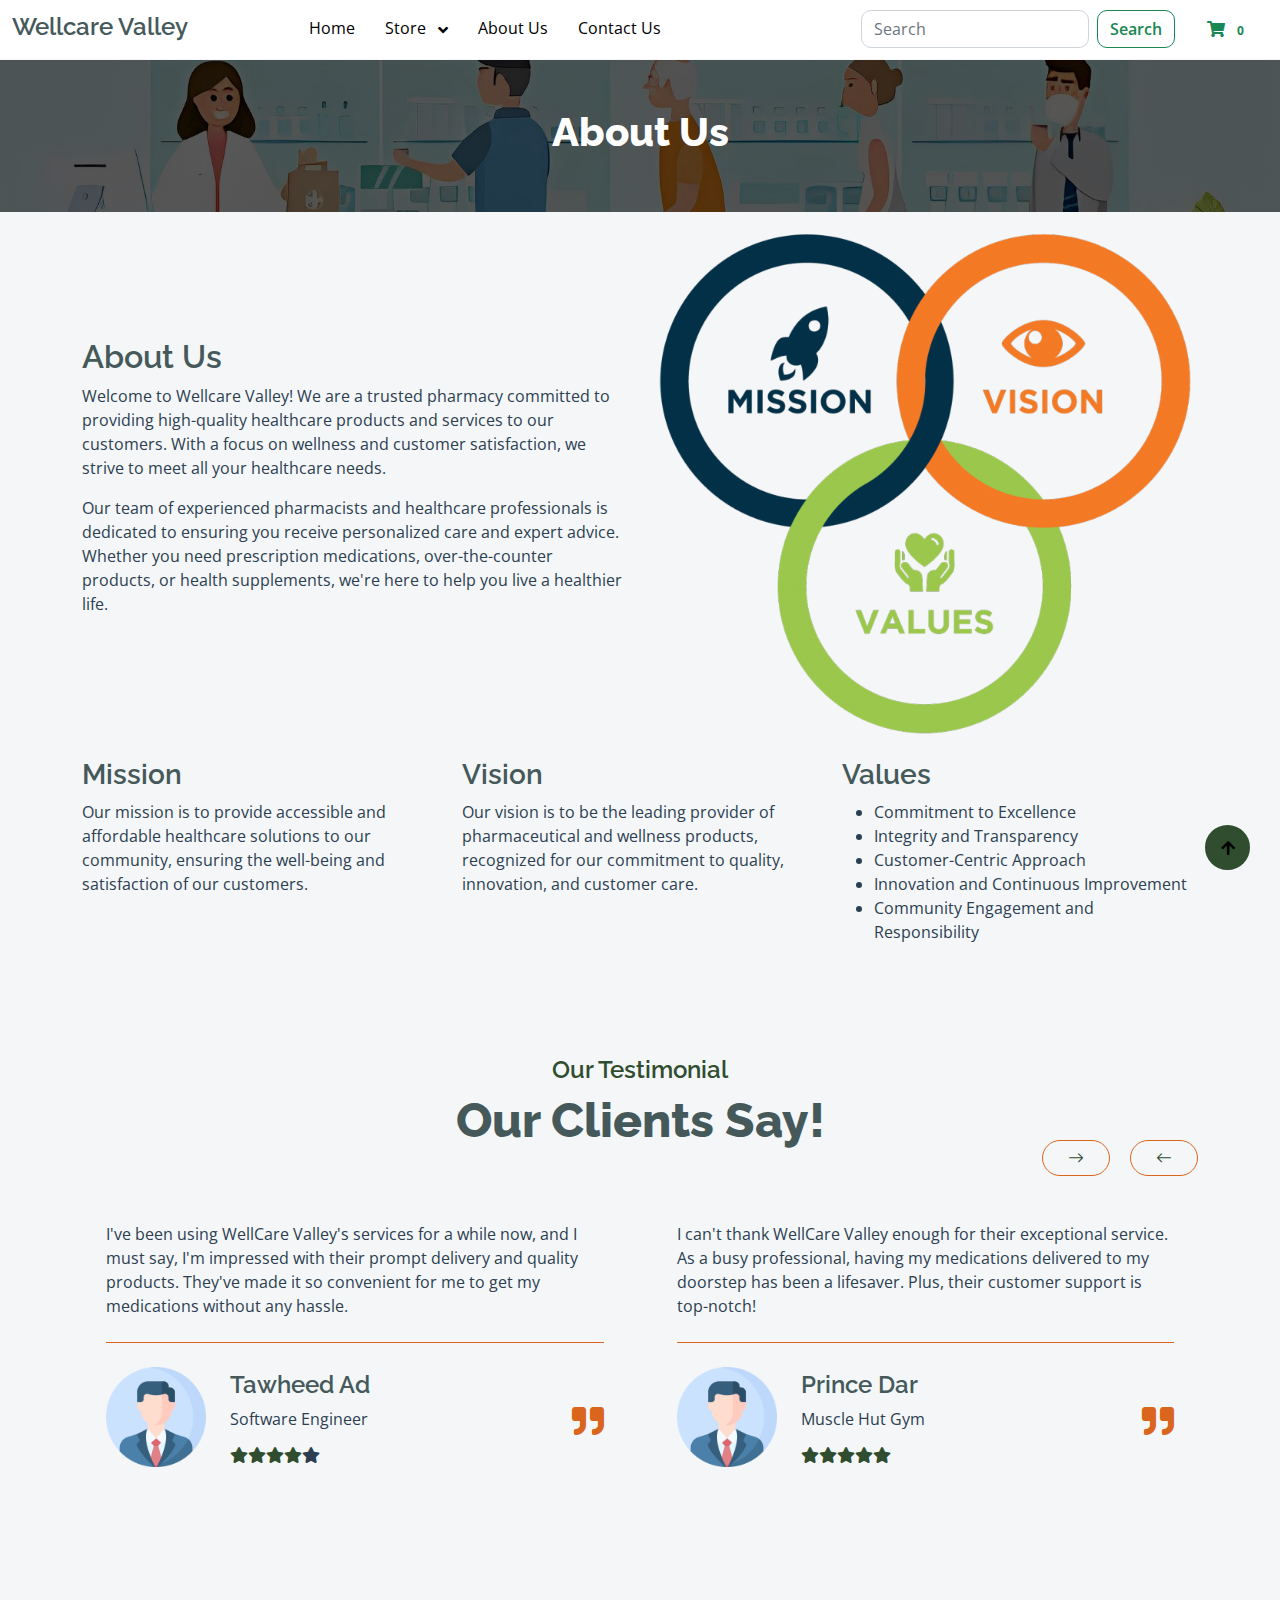
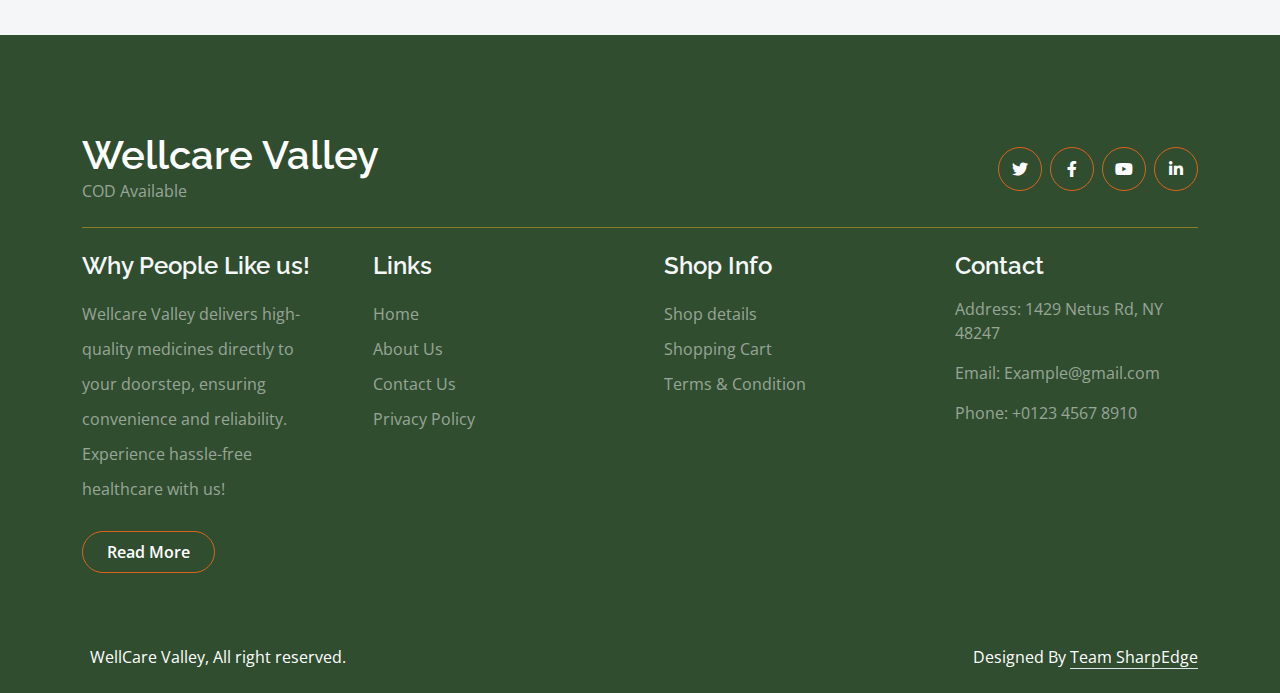
<file: aboutus.html>
<!DOCTYPE html>
<html lang="en">

    <head>
        <meta charset="utf-8">
        <title>Fruitables - Vegetable Website Template</title>
        <meta content="width=device-width, initial-scale=1.0" name="viewport">
        <meta content="" name="keywords">
        <meta content="" name="description">

        <!-- Google Web Fonts -->
        <link rel="preconnect" href="https://fonts.googleapis.com">
        <link rel="preconnect" href="https://fonts.gstatic.com" crossorigin>
        <link href="https://fonts.googleapis.com/css2?family=Open+Sans:wght@400;600&family=Raleway:wght@600;800&display=swap" rel="stylesheet"> 

        <!-- Icon Font Stylesheet -->
        <link rel="stylesheet" href="https://use.fontawesome.com/releases/v5.15.4/css/all.css"/>
        <link href="https://cdn.jsdelivr.net/npm/bootstrap-icons@1.4.1/font/bootstrap-icons.css" rel="stylesheet">

        <!-- Libraries Stylesheet -->
        <link href="lib/lightbox/css/lightbox.min.css" rel="stylesheet">
        <link href="lib/owlcarousel/assets/owl.carousel.min.css" rel="stylesheet">


        <!-- Customized Bootstrap Stylesheet -->
        <link href="css/bootstrap.min.css" rel="stylesheet">

        <!-- Template Stylesheet -->
        <link href="css/style.css" rel="stylesheet">
        <style>
            
        /* Positioning the count number inside the cart icon */
.cart-count {
    position: absolute;
    top: -15px; /* Adjust as needed */
    right: 0px; /* Adjust as needed */
    font-size: 13px;
    padding: 0px 6px;
}
        </style>
    </head>

    <body>

        <!-- Spinner Start -->
        <div id="spinner" class="show w-100 vh-100 bg-white position-fixed translate-middle top-50 start-50  d-flex align-items-center justify-content-center">
            <div class="spinner-grow text-primary" role="status"></div>
        </div>
        <!-- Spinner End -->

     <!-- navbar -->
<nav class="navbar navbar-expand-lg navbar-light bg-white text-dark sticky-top" >
    <div class="container-fluid " style="background-color: #ffff;">
      <a class="navbar-brand" href="#">
        <!-- <img src="your-logo.png" alt="Your Brand Logo" height="50"> -->
        <h4 style=" margin-right: 90px; margin-top: 5px;" class=" " >Wellcare Valley</h4>
      </a>
      <button class="navbar-toggler" type="button" data-bs-toggle="collapse" data-bs-target="#navbarSupportedContent" aria-controls="navbarSupportedContent" aria-expanded="false" aria-label="Toggle navigation">
        <span class="navbar-toggler-icon"></span>
      </button>
      <div class="collapse navbar-collapse" id="navbarSupportedContent">
        <ul class="navbar-nav me-auto mb-2 mb-lg-0">
          <li class="nav-item">
            <a class="nav-link " aria-current="page" href="/">Home</a>
          </li>
          <li class="nav-item dropdown">
            <a class="nav-link dropdown-toggle" href="#" id="navbarDropdown" role="button" data-bs-toggle="dropdown" aria-expanded="false">
              Store
            </a>
            <ul class="dropdown-menu" aria-labelledby="navbarDropdown">
              <li><a class="dropdown-item" href="shop.html">All Products</a></li>
              <li><a class="dropdown-item" href="#">Categories</a></li>
              <li><a class="dropdown-item" href="#">Brands</a></li>
            </ul>
          </li>
          <li class="nav-item">
            <a class="nav-link" href="aboutus.html">About Us</a>
          </li>
          <li class="nav-item">
            <a class="nav-link" href="contact.html">Contact Us</a>
            
          </li>
        </ul>
        <form class="d-flex pb-3 mt-3">
          <input class="form-control me-2" type="search" placeholder="Search" aria-label="Search">
          <button class="btn btn-outline-success" type="submit">Search</button>
        </form>
        <a class="nav-link d-flex align-items-center ms-3 text-greeno d-none d-md-block" href="viewcart.html">
          <i class="fas fa-shopping-cart"></i>
          <span  class="badge text-greeno rounded-pill cartItemCount" >0</span>
        </a>
      </div>
    </div>
  </nav>
      <!-- Navbar End -->
  

        <!-- Single Page Header start -->
        <div class="container-fluid page-header-aboutus py-5">
          <h1 class="text-center text-white display-6">About Us</h1>
          
      </div>
        <!-- Single Page Header End -->


        <!-- Contact Start -->
        <main>
          <div class="container">
              <!-- About Us Section -->
              <section class="about-section">
                  <div class="row align-items-center">
                      <div class="col-lg-6 about-content">
                          <h2>About Us</h2>
                          <p>Welcome to Wellcare Valley! We are a trusted pharmacy committed to providing high-quality healthcare products and services to our customers. With a focus on wellness and customer satisfaction, we strive to meet all your healthcare needs.</p>
                          <p>Our team of experienced pharmacists and healthcare professionals is dedicated to ensuring you receive personalized care and expert advice. Whether you need prescription medications, over-the-counter products, or health supplements, we're here to help you live a healthier life.</p>
                      </div>
                      <div class="col-lg-6 about-image">
                          <!-- Placeholder image goes here -->
                          <img src="img/misionv.png" alt="About Us Image" class="img-fluid">
                      </div>
                  </div>
              </section>
      
<!-- Mission, Vision, Values Section -->
<section class="row mission-vision-values">
  <!-- Mission -->
  <div class="col-lg-4">
      <h3>Mission</h3>
      <p>Our mission is to provide accessible and affordable healthcare solutions to our community, ensuring the well-being and satisfaction of our customers.</p>
  </div>
  <!-- Vision -->
  <div class="col-lg-4">
      <h3>Vision</h3>
      <p>Our vision is to be the leading provider of pharmaceutical and wellness products, recognized for our commitment to quality, innovation, and customer care.</p>
  </div>
  <!-- Values -->
  <div class="col-lg-4">
      <h3>Values</h3>
      <ul>
          <li>Commitment to Excellence</li>
          <li>Integrity and Transparency</li>
          <li>Customer-Centric Approach</li>
          <li>Innovation and Continuous Improvement</li>
          <li>Community Engagement and Responsibility</li>
      </ul>
  </div>
</section>

          </div>
      </main>
      
        <!-- Contact End -->

            <!-- Tastimonial Start -->
    <div class="container-fluid testimonial py-5">
        <div class="container py-5">
            <div class="testimonial-header text-center">
                <h4 class="text-primary">Our Testimonial</h4>
                <h1 class="display-5 mb-5 text-dark">Our Clients Say!</h1>
            </div>
            <div class="owl-carousel testimonial-carousel">
                <div class="testimonial-item img-border-radius bg-light rounded p-4">
                    <div class="position-relative">
                        <i class="fa fa-quote-right fa-2x text-secondary position-absolute"
                            style="bottom: 30px; right: 0;"></i>
                        <div class="mb-4 pb-4 border-bottom border-secondary">
                            <p class="mb-0">I've been using WellCare Valley's services for a while now, and I must say, I'm impressed with their prompt delivery and quality products. They've made it so convenient for me to get my medications without any hassle.</p>
                        </div>
                        <div class="d-flex align-items-center flex-nowrap">
                            <div class=" rounded">
                                <img src="img/testimonial-1.png" class="img-fluid rounded"
                                    style="width: 100px; height: 100px;" alt="">
                            </div>
                            <div class="ms-4 d-block">
                                <h4 class="text-dark">Tawheed Ad</h4>
                                <p class="m-0 pb-3">Software Engineer</p>
                                <div class="d-flex pe-5">
                                    <i class="fas fa-star text-primary"></i>
                                    <i class="fas fa-star text-primary"></i>
                                    <i class="fas fa-star text-primary"></i>
                                    <i class="fas fa-star text-primary"></i>
                                    <i class="fas fa-star"></i>
                                </div>
                            </div>
                        </div>
                    </div>
                </div>
                <div class="testimonial-item img-border-radius bg-light rounded p-4">
                    <div class="position-relative">
                        <i class="fa fa-quote-right fa-2x text-secondary position-absolute"
                            style="bottom: 30px; right: 0;"></i>
                        <div class="mb-4 pb-4 border-bottom border-secondary">
                            <p class="mb-0">I can't thank WellCare Valley enough for their exceptional service. As a busy professional, having my medications delivered to my doorstep has been a lifesaver. Plus, their customer support is top-notch!</p>
                        </div>
                        <div class="d-flex align-items-center flex-nowrap">
                            <div class=" rounded">
                                <img src="img/testimonial-1.png" class="img-fluid rounded"
                                    style="width: 100px; height: 100px;" alt="">
                            </div>
                            <div class="ms-4 d-block">
                                <h4 class="text-dark">Prince Dar</h4>
                                <p class="m-0 pb-3">Muscle Hut Gym</p>
                                <div class="d-flex pe-5">
                                    <i class="fas fa-star text-primary"></i>
                                    <i class="fas fa-star text-primary"></i>
                                    <i class="fas fa-star text-primary"></i>
                                    <i class="fas fa-star text-primary"></i>
                                    <i class="fas fa-star text-primary"></i>
                                </div>
                            </div>
                        </div>
                    </div>
                </div>
                <div class="testimonial-item img-border-radius bg-light rounded p-4">
                    <div class="position-relative">
                        <i class="fa fa-quote-right fa-2x text-secondary position-absolute"
                            style="bottom: 30px; right: 0;"></i>
                        <div class="mb-4 pb-4 border-bottom border-secondary">
                            <p class="mb-0">WellCare Valley has been my go-to place for all my health and wellness needs. Their extensive range of products and excellent delivery service have made them my trusted partner in maintaining a healthy lifestyle.</p>
                        </div>
                        <div class="d-flex align-items-center flex-nowrap">
                            <div class=" rounded">
                                <img src="img/testimonial-1.png" class="img-fluid rounded"
                                    style="width: 100px; height: 100px;" alt="">
                            </div>
                            <div class="ms-4 d-block">
                                <h4 class="text-dark">Emily Parker</h4>
                                <p class="m-0 pb-3">Dietician</p>
                                <div class="d-flex pe-5">
                                    <i class="fas fa-star text-primary"></i>
                                    <i class="fas fa-star text-primary"></i>
                                    <i class="fas fa-star text-primary"></i>
                                    <i class="fas fa-star text-primary"></i>
                                    <i class="fas fa-star"></i>
                                </div>
                            </div>
                        </div>
                    </div>
                </div>
            </div>
        </div>
    </div>
    
    <!-- Tastimonial End -->


 <!-- Footer Start -->
 <div class="container-fluid text-white-50 footer pt-5 mt-5" style="background-color: #304D2F;">
    <div class="container py-5">
        <div class="pb-4 mb-4" style="border-bottom: 1px solid rgba(226, 175, 24, 0.5);">
            <div class="row g-4">
                <div class="col-md-6 text-center text-md-start">
                    <a href="#">
                        <h1 class="text-white mb-0">Wellcare Valley</h1>
                        <p class="text-white-50 mb-0">COD Available</p>
                    </a>
                </div>
                <div class="col-md-6">
                    <div class="d-flex justify-content-center justify-content-md-end pt-3">
                        <a class="btn btn-outline-secondary me-2 btn-md-square rounded-circle" href="#"><i class="fab fa-twitter text-white"></i></a>
                        <a class="btn btn-outline-secondary me-2 btn-md-square rounded-circle" href="#"><i class="fab fa-facebook-f text-white"></i></a>
                        <a class="btn btn-outline-secondary me-2 btn-md-square rounded-circle" href="#"><i class="fab fa-youtube text-white"></i></a>
                        <a class="btn btn-outline-secondary btn-md-square rounded-circle" href="#"><i class="fab fa-linkedin-in text-white"></i></a>
                    </div>
                </div>
            </div>
        </div>
        <div class="row g-5">
            <div class="col-lg-3 col-md-6">
                <div class="footer-item">
                    <h4 class="text-light mb-3">Why People Like us!</h4>
                    <p class="mb-4">Wellcare Valley delivers high-quality medicines directly to your doorstep, ensuring convenience and reliability. Experience hassle-free healthcare with us!</p>
                    <a href="aboutus.html" class="btn border-secondary py-2 px-4 rounded-pill text-white">Read More</a>
                </div>
            </div>
            <div class="col-lg-3 col-md-6">
                <div class="d-flex flex-column text-center text-md-start footer-item">
                    <h4 class="text-light mb-3">Links</h4>
                    <a class="btn-link" href="index.html">Home</a>
                    <a class="btn-link" href="aboutus.html">About Us</a>
                    <a class="btn-link" href="contact.html">Contact Us</a>
                    <a class="btn-link" href="privacy-policy.html">Privacy Policy</a>
                </div>
            </div>
            <div class="col-lg-3 col-md-6">
                <div class="d-flex flex-column text-center text-md-start footer-item">
                    <h4 class="text-light mb-3">Shop Info</h4>
                    <a class="btn-link" href="shop.html">Shop details</a>
                    <a class="btn-link" href="viewcart.html">Shopping Cart</a>
                    <a class="btn-link" href="privacy-policy.html">Terms & Condition</a>
                </div>
            </div>
            <div class="col-lg-3 col-md-6">
                <div class="footer-item">
                    <h4 class="text-light mb-3">Contact</h4>
                    <p>Address: 1429 Netus Rd, NY 48247</p>
                    <p>Email: Example@gmail.com</p>
                    <p>Phone: +0123 4567 8910</p>
                </div>
            </div>
        </div>
    </div>
</div>
<!-- Footer End -->


    <!-- Copyright Start -->
    <div class="container-fluid copyright bg-primary py-4">
        <div class="container">
            <div class="row">
                <div class="col-md-6 text-center text-md-start mb-3 mb-md-0 text-white">
                    <i class="text-white me-2"></i>WellCare Valley</a>, All right reserved.</span>
                </div>
                <div class="col-md-6 my-auto text-center text-md-end text-white">
                    Designed By <a class="border-bottom text-white" href="#">Team SharpEdge</a>
                </div>
            </div>
        </div>
    </div>
    <!-- Copyright End -->





        <!-- Back to Top -->
        <a href="#" class="btn btn-primary border-3 border-primary rounded-circle back-to-top"><i class="fa fa-arrow-up"></i></a>   

   <!-- mobile footer -->
   <footer class="fixed-bottom d-block d-sm-none text-white p-3" style="background-color: #fff;">
    <div class="container-fluid">
        <div class="row justify-content-around align-items-center">
            <div class="col-3 text-center">
                <a href="index.html" class="text-primary d-flex flex-column align-items-center justify-content-center">
                    <i class="fas fa-home"></i> <!-- Home icon -->
                </a>
            </div>
            <div class="col-3 text-center">
                <a href="tel:+917006417832" class="text-primary d-flex flex-column align-items-center justify-content-center">
                    <i class="fas fa-phone-alt"></i>
                </a>
            </div>
            <div class="col-3 text-center">
                <a href="https://wa.me/+917006417832/?text=Hello%20WellcareValley." class="text-primary">
                    <i class="fab fa-whatsapp"></i>
                </a>
            </div>
            <div class="col-3 text-center">
                <a href="viewcart.html" class="text-primary nav-item nav-link d-flex flex-column align-items-center justify-content-center ">
                    <i class="fas fa-shopping-cart cartItemCount">0</i>
                </a>
            </div>
        </div>
    </div>
</footer>
      
    <!-- JavaScript Libraries -->
    <script src="https://ajax.googleapis.com/ajax/libs/jquery/3.6.4/jquery.min.js"></script>
    <script src="https://cdn.jsdelivr.net/npm/bootstrap@5.0.0/dist/js/bootstrap.bundle.min.js"></script>
    <script src="lib/easing/easing.min.js"></script>
    <script src="lib/waypoints/waypoints.min.js"></script>
    <script src="lib/lightbox/js/lightbox.min.js"></script>
    <script src="lib/owlcarousel/owl.carousel.min.js"></script>

    <!-- Template Javascript -->
    <script src="js/main.js"></script>
    <script src="js/addToCart.js"></script>
    </body>

</html>
</file>
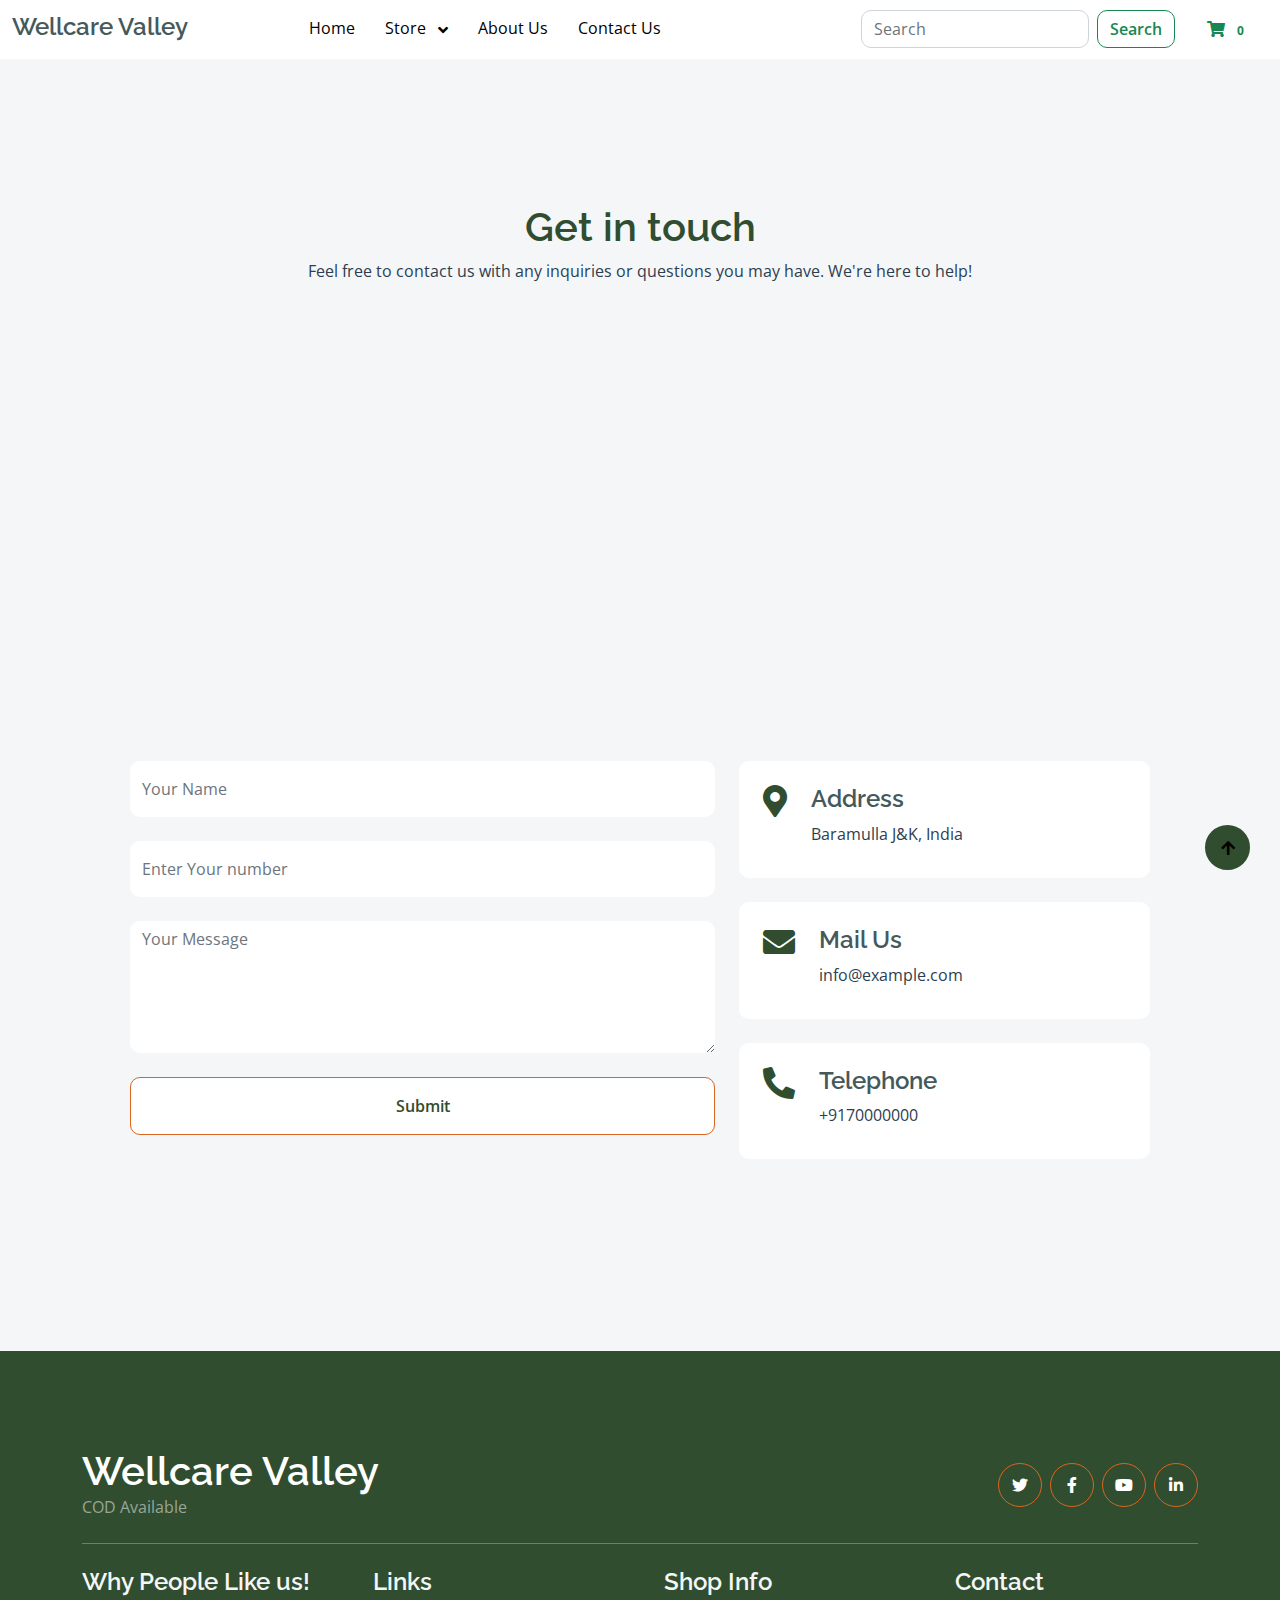
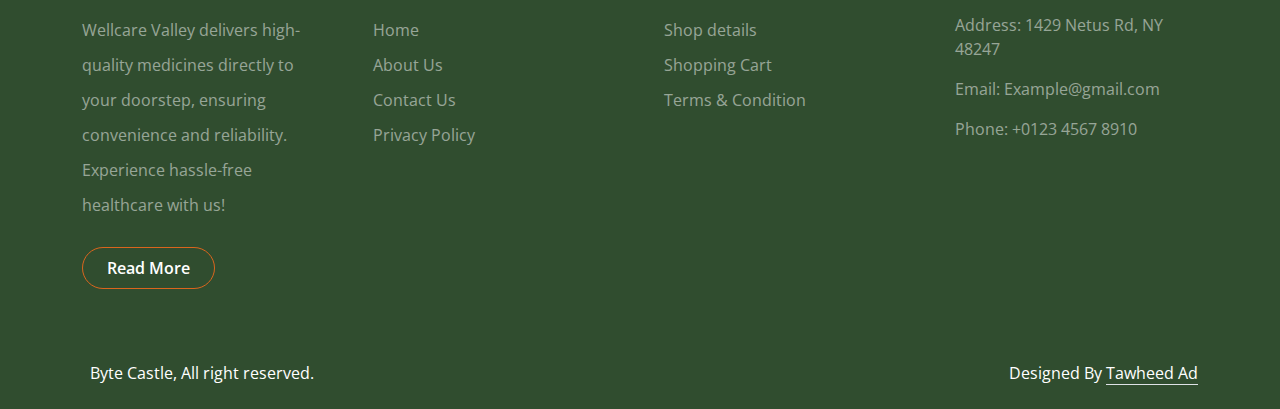
<file: contact.html>
<!DOCTYPE html>
<html lang="en">

    <head>
        <meta charset="utf-8">
        <title>WellCare Valley</title>
        <meta content="width=device-width, initial-scale=1.0" name="viewport">
        <meta content="" name="keywords">
        <meta content="" name="description">

        <!-- Google Web Fonts -->
        <link rel="preconnect" href="https://fonts.googleapis.com">
        <link rel="preconnect" href="https://fonts.gstatic.com" crossorigin>
        <link href="https://fonts.googleapis.com/css2?family=Open+Sans:wght@400;600&family=Raleway:wght@600;800&display=swap" rel="stylesheet"> 

        <!-- Icon Font Stylesheet -->
        <link rel="stylesheet" href="https://use.fontawesome.com/releases/v5.15.4/css/all.css"/>
        <link href="https://cdn.jsdelivr.net/npm/bootstrap-icons@1.4.1/font/bootstrap-icons.css" rel="stylesheet">

        <!-- Libraries Stylesheet -->
        <link href="lib/lightbox/css/lightbox.min.css" rel="stylesheet">
        <link href="lib/owlcarousel/assets/owl.carousel.min.css" rel="stylesheet">


        <!-- Customized Bootstrap Stylesheet -->
        <link href="css/bootstrap.min.css" rel="stylesheet">

        <!-- Template Stylesheet -->
        <link href="css/style.css" rel="stylesheet">
        <style>
            
        /* Positioning the count number inside the cart icon */
.cart-count {
    position: absolute;
    top: -15px; /* Adjust as needed */
    right: 0px; /* Adjust as needed */
    font-size: 13px;
    padding: 0px 6px;
}
        </style>
    </head>

    <body>

        <!-- Spinner Start -->
        <div id="spinner" class="show w-100 vh-100 bg-white position-fixed translate-middle top-50 start-50  d-flex align-items-center justify-content-center">
            <div class="spinner-grow text-primary" role="status"></div>
        </div>
        <!-- Spinner End -->


    <!-- navbar -->
    <nav class="navbar navbar-expand-lg navbar-light bg-white text-dark sticky-top" >
        <div class="container-fluid " style="background-color: #ffff;">
          <a class="navbar-brand" href="#">
            <!-- <img src="your-logo.png" alt="Your Brand Logo" height="50"> -->
            <h4 style=" margin-right: 90px; margin-top: 5px;" class=" " >Wellcare Valley</h4>
          </a>
          <button class="navbar-toggler" type="button" data-bs-toggle="collapse" data-bs-target="#navbarSupportedContent" aria-controls="navbarSupportedContent" aria-expanded="false" aria-label="Toggle navigation">
            <span class="navbar-toggler-icon"></span>
          </button>
          <div class="collapse navbar-collapse" id="navbarSupportedContent">
            <ul class="navbar-nav me-auto mb-2 mb-lg-0">
              <li class="nav-item">
                <a class="nav-link " aria-current="page" href="index.html">Home</a>
              </li>
              <li class="nav-item dropdown">
                <a class="nav-link dropdown-toggle" href="#" id="navbarDropdown" role="button" data-bs-toggle="dropdown" aria-expanded="false">
                  Store
                </a>
                <ul class="dropdown-menu" aria-labelledby="navbarDropdown">
                  <li><a class="dropdown-item" href="shop.html">All Products</a></li>
                  <li><a class="dropdown-item" href="#">Categories</a></li>
                  <li><a class="dropdown-item" href="#">Brands</a></li>
                </ul>
              </li>
              <li class="nav-item">
                <a class="nav-link" href="aboutus.html">About Us</a>
              </li>
              <li class="nav-item">
                <a class="nav-link" href="contact.html">Contact Us</a>
                
              </li>
            </ul>
            <form class="d-flex pb-3 mt-3">
              <input class="form-control me-2" type="search" placeholder="Search" aria-label="Search">
              <button class="btn btn-outline-success" type="submit">Search</button>
            </form>
            <a class="nav-link d-flex align-items-center ms-3 text-greeno d-none d-md-block" href="viewcart.html">
              <i class="fas fa-shopping-cart"></i>
              <span  class="badge text-greeno rounded-pill cartItemCount" >0</span>
            </a>
          </div>
        </div>
      </nav>
          <!-- Navbar End -->
      


        <!-- Contact Start -->
        <div class="container-fluid contact py-5">
            <div class="container py-5">
                <div class="p-5 bg-light rounded">
                    <div class="row g-4">
                        <div class="col-12">
                            <div class="text-center mx-auto" style="max-width: 700px;">
                                <h1 class="text-primary">Get in touch</h1>
                                <p class="mb-4">Feel free to contact us with any inquiries or questions you may have. We're here to help!</p>
                            </div>
                            
                        </div>
                        <div class="h-100 rounded">
                            <iframe class="rounded w-100" style="height: 400px;" 
                            src="https://www.google.com/maps/embed?pb=!1m18!1m12!1m3!1d3422.378037428591!2d74.387415!3d34.217041!2m3!1f0!2f0!3f0!3m2!1i1024!2i768!4f13.1!3m3!1m2!1s0x38e19c8d6bb68829%3A0x740fb7a01ae43d6e!2sKashmir!5e0!3m2!1sen!2sbd!4v1645046780221!5m2!1sen!2sbd" 
                            loading="lazy" referrerpolicy="no-referrer-when-downgrade"></iframe>
                        </div>
                        
                        <div class="col-lg-7">
                            <form action="cmail.php" method="post" enctype="multipart/form-data">
                                <input type="text" class="w-100 form-control border-0 py-3 mb-4" placeholder="Your Name" name="name">
                                <input type="phone" class="w-100 form-control border-0 py-3 mb-4" placeholder="Enter Your number" name="mobile">
                                <textarea class="w-100 form-control border-0 mb-4" rows="5" cols="10" placeholder="Your Message" name="address"></textarea>
                                <button class="w-100 btn form-control border-secondary py-3 bg-white text-primary" type="submit">Submit</button>
                            </form>
                            
                        </div>
                        <div class="col-lg-5">
                            <div class="d-flex p-4 rounded mb-4 bg-white">
                                <i class="fas fa-map-marker-alt fa-2x text-primary me-4"></i>
                                <div>
                                    <h4>Address</h4>
                                    <p class="mb-2">Baramulla J&K, India</p>
                                </div>
                            </div>
                            <div class="d-flex p-4 rounded mb-4 bg-white">
                                <i class="fas fa-envelope fa-2x text-primary me-4"></i>
                                <div>
                                    <h4>Mail Us</h4>
                                    <p class="mb-2">info@example.com</p>
                                </div>
                            </div>
                            <div class="d-flex p-4 rounded bg-white">
                                <i class="fa fa-phone-alt fa-2x text-primary me-4"></i>
                                <div>
                                    <h4>Telephone</h4>
                                    <p class="mb-2">+9170000000</p>
                                </div>
                            </div>
                        </div>
                    </div>
                </div>
            </div>
        </div>
        <!-- Contact End -->


 <!-- Footer Start -->
 <div class="container-fluid text-white-50 footer pt-5 mt-5" style="background-color: #304D2F;">
    <div class="container py-5">
        <div class="pb-4 mb-4" style="border-bottom: 1px solid rgba(226, 175, 24, 0.5);">
            <div class="row g-4">
                <div class="col-md-6 text-center text-md-start">
                    <a href="#">
                        <h1 class="text-white mb-0">Wellcare Valley</h1>
                        <p class="text-white-50 mb-0">COD Available</p>
                    </a>
                </div>
                <div class="col-md-6">
                    <div class="d-flex justify-content-center justify-content-md-end pt-3">
                        <a class="btn btn-outline-secondary me-2 btn-md-square rounded-circle" href="#"><i class="fab fa-twitter text-white"></i></a>
                        <a class="btn btn-outline-secondary me-2 btn-md-square rounded-circle" href="#"><i class="fab fa-facebook-f text-white"></i></a>
                        <a class="btn btn-outline-secondary me-2 btn-md-square rounded-circle" href="#"><i class="fab fa-youtube text-white"></i></a>
                        <a class="btn btn-outline-secondary btn-md-square rounded-circle" href="#"><i class="fab fa-linkedin-in text-white"></i></a>
                    </div>
                </div>
            </div>
        </div>
        <div class="row g-5">
            <div class="col-lg-3 col-md-6">
                <div class="footer-item">
                    <h4 class="text-light mb-3">Why People Like us!</h4>
                    <p class="mb-4">Wellcare Valley delivers high-quality medicines directly to your doorstep, ensuring convenience and reliability. Experience hassle-free healthcare with us!</p>
                    <a href="aboutus.html" class="btn border-secondary py-2 px-4 rounded-pill text-white">Read More</a>
                </div>
            </div>
            <div class="col-lg-3 col-md-6">
                <div class="d-flex flex-column text-center text-md-start footer-item">
                    <h4 class="text-light mb-3">Links</h4>
                    <a class="btn-link" href="index.html">Home</a>
                    <a class="btn-link" href="aboutus.html">About Us</a>
                    <a class="btn-link" href="contact.html">Contact Us</a>
                    <a class="btn-link" href="privacy-policy.html">Privacy Policy</a>
                </div>
            </div>
            <div class="col-lg-3 col-md-6">
                <div class="d-flex flex-column text-center text-md-start footer-item">
                    <h4 class="text-light mb-3">Shop Info</h4>
                    <a class="btn-link" href="shop.html">Shop details</a>
                    <a class="btn-link" href="viewcart.html">Shopping Cart</a>
                    <a class="btn-link" href="privacy-policy.html">Terms & Condition</a>
                </div>
            </div>
            <div class="col-lg-3 col-md-6">
                <div class="footer-item">
                    <h4 class="text-light mb-3">Contact</h4>
                    <p>Address: 1429 Netus Rd, NY 48247</p>
                    <p>Email: Example@gmail.com</p>
                    <p>Phone: +0123 4567 8910</p>
                </div>
            </div>
        </div>
    </div>
</div>
<!-- Footer End -->


    <!-- Copyright Start -->
    <div class="container-fluid copyright bg-primary py-4">
        <div class="container">
            <div class="row">
                <div class="col-md-6 text-center text-md-start mb-3 mb-md-0 text-white">
                    <i class="text-white me-2"></i>Byte Castle</a>, All right reserved.</span>
                </div>
                <div class="col-md-6 my-auto text-center text-md-end text-white">
                    Designed By <a class="border-bottom text-white" href="https://bytecastle.in">Tawheed Ad</a>
                </div>
            </div>
        </div>
    </div>
    <!-- Copyright End -->





        <!-- Back to Top -->
        <a href="#" class="btn btn-primary border-3 border-primary rounded-circle back-to-top"><i class="fa fa-arrow-up"></i></a>   

     <!-- mobile footer -->
<footer class="fixed-bottom d-block d-sm-none text-white p-3" style="background-color: #fff;">
    <div class="container-fluid">
        <div class="row justify-content-around align-items-center">
            <div class="col-3 text-center">
                <a href="index.html" class="text-primary d-flex flex-column align-items-center justify-content-center">
                    <i class="fas fa-home"></i> <!-- Home icon -->
                </a>
            </div>
            <div class="col-3 text-center">
                <a href="tel:+917006417832" class="text-primary d-flex flex-column align-items-center justify-content-center">
                    <i class="fas fa-phone-alt"></i>
                </a>
            </div>
            <div class="col-3 text-center">
                <a href="https://wa.me/+917006417832/?text=Hello%20WellcareValley." class="text-primary">
                    <i class="fab fa-whatsapp"></i>
                </a>
            </div>
            <div class="col-3 text-center">
                <a href="viewcart.html" class="text-primary nav-item nav-link d-flex flex-column align-items-center justify-content-center ">
                    <i class="fas fa-shopping-cart cartItemCount">0</i>
                </a>
            </div>
        </div>
    </div>
</footer>
        
    <!-- JavaScript Libraries -->
    <script src="https://ajax.googleapis.com/ajax/libs/jquery/3.6.4/jquery.min.js"></script>
    <script src="https://cdn.jsdelivr.net/npm/bootstrap@5.0.0/dist/js/bootstrap.bundle.min.js"></script>
    <script src="lib/easing/easing.min.js"></script>
    <script src="lib/waypoints/waypoints.min.js"></script>
    <script src="lib/lightbox/js/lightbox.min.js"></script>
    <script src="lib/owlcarousel/owl.carousel.min.js"></script>

    <!-- Template Javascript -->
    <script src="js/main.js"></script>
    <script src="js/addToCart.js"></script>
    </body>

</html>
</file>
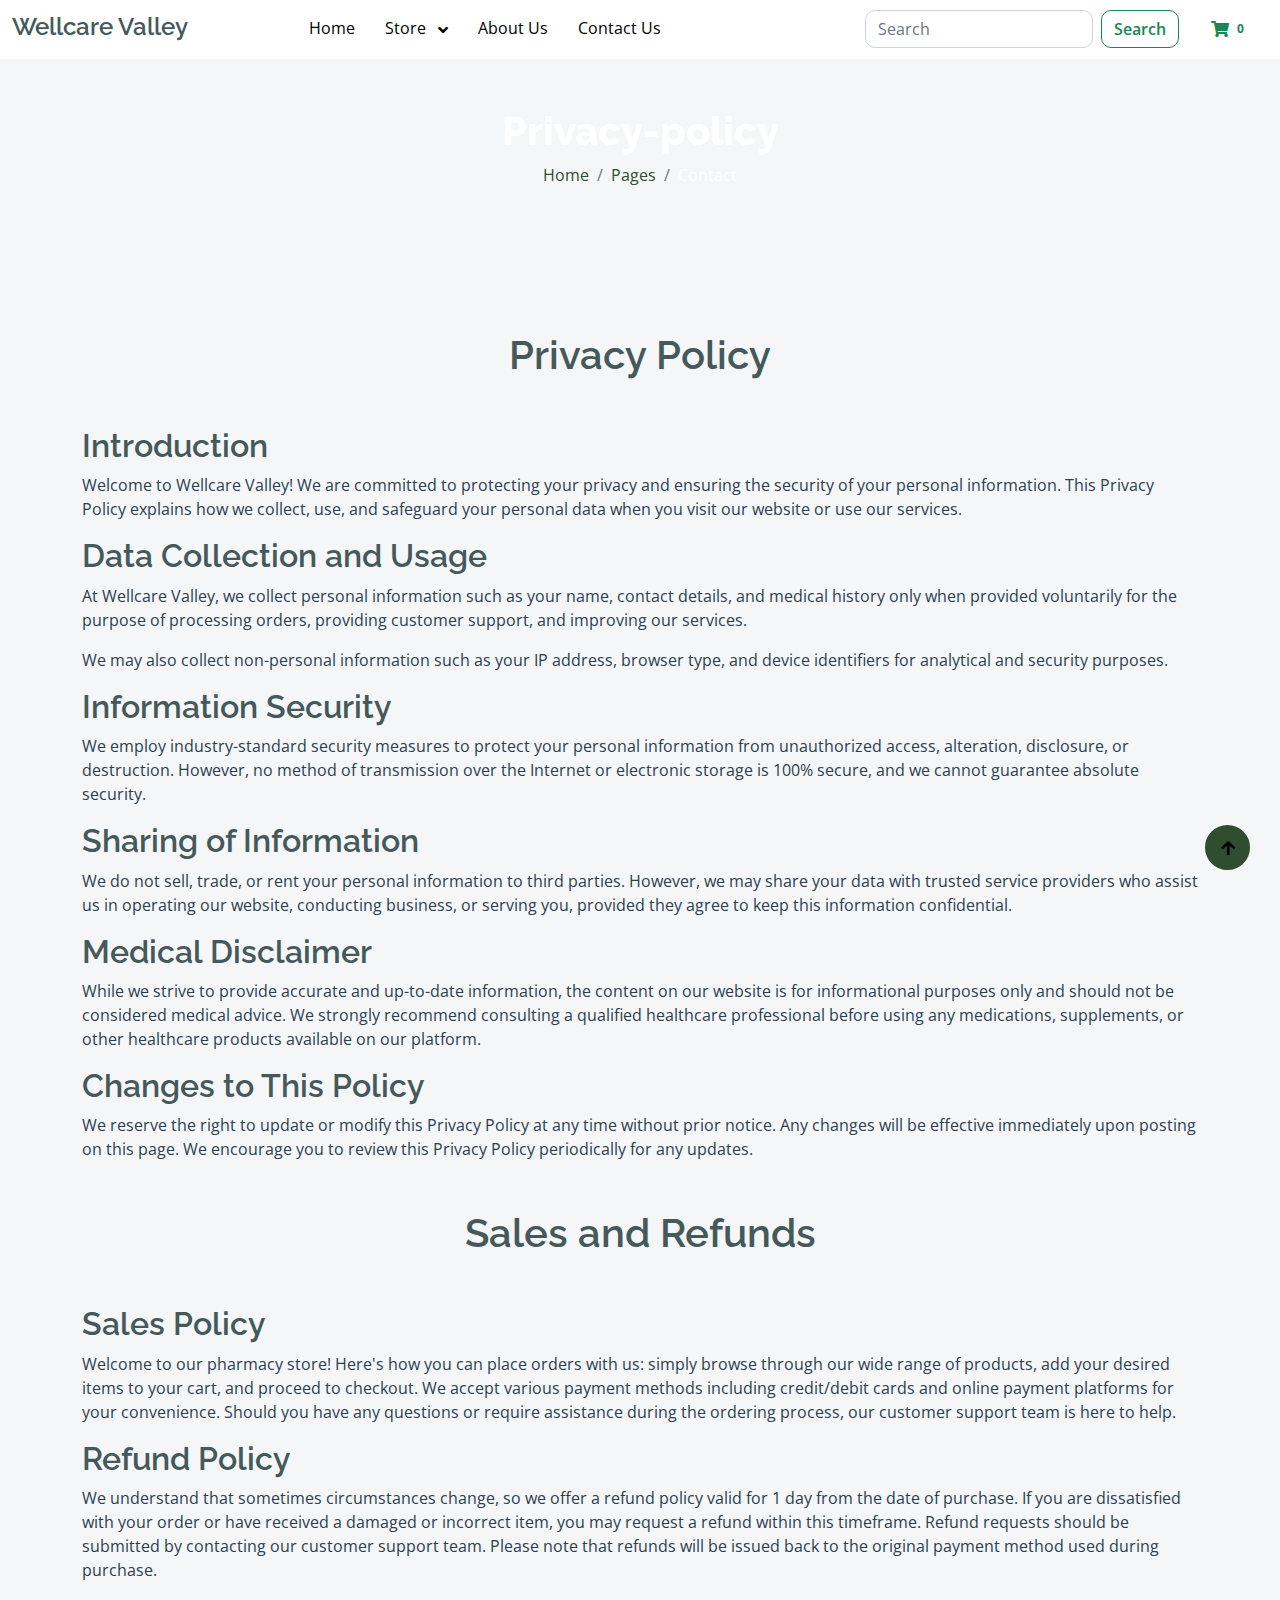
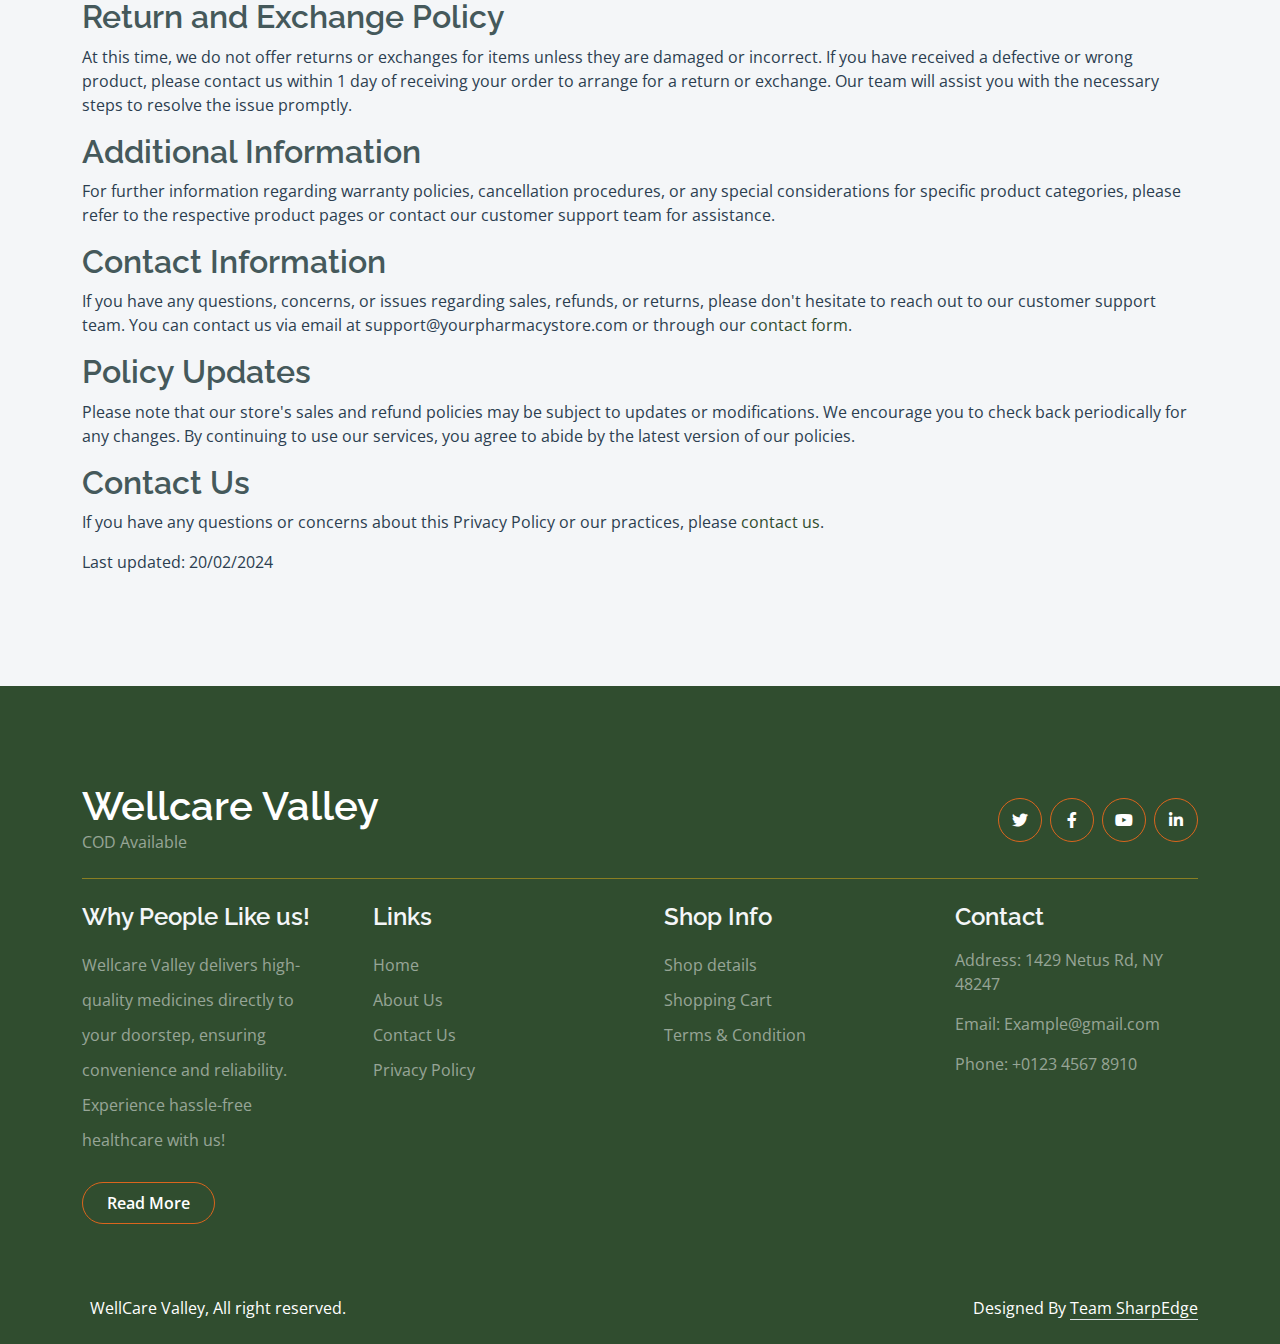
<file: privacy-policy.html>
<!DOCTYPE html>
<html lang="en">

    <head>
        <meta charset="utf-8">
        <title></title>
        <meta content="width=device-width, initial-scale=1.0" name="viewport">
        <meta content="" name="keywords">
        <meta content="" name="description">

        <!-- Google Web Fonts -->
        <link rel="preconnect" href="https://fonts.googleapis.com">
        <link rel="preconnect" href="https://fonts.gstatic.com" crossorigin>
        <link href="https://fonts.googleapis.com/css2?family=Open+Sans:wght@400;600&family=Raleway:wght@600;800&display=swap" rel="stylesheet"> 

        <!-- Icon Font Stylesheet -->
        <link rel="stylesheet" href="https://use.fontawesome.com/releases/v5.15.4/css/all.css"/>
        <link href="https://cdn.jsdelivr.net/npm/bootstrap-icons@1.4.1/font/bootstrap-icons.css" rel="stylesheet">

        <!-- Libraries Stylesheet -->
        <link href="lib/lightbox/css/lightbox.min.css" rel="stylesheet">
        <link href="lib/owlcarousel/assets/owl.carousel.min.css" rel="stylesheet">


        <!-- Customized Bootstrap Stylesheet -->
        <link href="css/bootstrap.min.css" rel="stylesheet">

        <!-- Template Stylesheet -->
        <link href="css/style.css" rel="stylesheet">
        <style>
            
        /* Positioning the count number inside the cart icon */
.cart-count {
    position: absolute;
    top: -15px; /* Adjust as needed */
    right: 0px; /* Adjust as needed */
    font-size: 13px;
    padding: 0px 6px;
}
        </style>
    </head>

    <body>

        <!-- Spinner Start -->
        <div id="spinner" class="show w-100 vh-100 bg-white position-fixed translate-middle top-50 start-50  d-flex align-items-center justify-content-center">
            <div class="spinner-grow text-primary" role="status"></div>
        </div>
        <!-- Spinner End -->


          <!-- Navbar start -->
          <!-- navbar -->
<nav class="navbar navbar-expand-lg navbar-light bg-white text-dark sticky-top" >
    <div class="container-fluid " style="background-color: #ffff;">
      <a class="navbar-brand" href="#">
        <!-- <img src="your-logo.png" alt="Your Brand Logo" height="50"> -->
        <h4 style=" margin-right: 90px; margin-top: 5px;" class=" " >Wellcare Valley</h4>
      </a>
      <button class="navbar-toggler" type="button" data-bs-toggle="collapse" data-bs-target="#navbarSupportedContent" aria-controls="navbarSupportedContent" aria-expanded="false" aria-label="Toggle navigation">
        <span class="navbar-toggler-icon"></span>
      </button>
      <div class="collapse navbar-collapse" id="navbarSupportedContent">
        <ul class="navbar-nav me-auto mb-2 mb-lg-0">
          <li class="nav-item">
            <a class="nav-link " aria-current="page" href="/">Home</a>
          </li>
          <li class="nav-item dropdown">
            <a class="nav-link dropdown-toggle" href="#" id="navbarDropdown" role="button" data-bs-toggle="dropdown" aria-expanded="false">
              Store
            </a>
            <ul class="dropdown-menu" aria-labelledby="navbarDropdown">
              <li><a class="dropdown-item" href="#">All Products</a></li>
              <li><a class="dropdown-item" href="#">Categories</a></li>
              <li><a class="dropdown-item" href="#">Brands</a></li>
            </ul>
          </li>
          <li class="nav-item">
            <a class="nav-link" href="aboutus.html">About Us</a>
          </li>
          <li class="nav-item">
            <a class="nav-link" href="contact.html">Contact Us</a>
            
          </li>
        </ul>
        <form class="d-flex">
          <input class="form-control me-2" type="search" placeholder="Search" aria-label="Search">
          <button class="btn btn-outline-success" type="submit">Search</button>
        </form>
        <a class="nav-link d-flex align-items-center ms-3 text-greeno" href="viewcart.html">
          <i class="fas fa-shopping-cart"></i>
          <span  class="badge text-greeno   rounded-pill" id="cartItemCount">0</span>
        </a>
      </div>
    </div>
  </nav>
      <!-- Navbar End -->
  
        <!-- Navbar End -->




        <!-- Single Page Header start -->
        <div class="container-fluid  py-5">
            <h1 class="text-center text-white display-6">Privacy-policy</h1>
            <ol class="breadcrumb justify-content-center mb-0">
                <li class="breadcrumb-item"><a href="#">Home</a></li>
                <li class="breadcrumb-item"><a href="#">Pages</a></li>
                <li class="breadcrumb-item active text-white">Contact</li>
            </ol>
        </div>
        <!-- Single Page Header End -->


        <!-- Contact Start -->
        <div class="container-fluid contact py-5">
              <!-- Privacy Policy container -->
    <div class="container mt-5">
      <h1 class="text-center mb-5">Privacy Policy</h1>

      <h2>Introduction</h2>
      <p>Welcome to Wellcare Valley! We are committed to protecting your privacy and ensuring the security of your personal information. This Privacy Policy explains how we collect, use, and safeguard your personal data when you visit our website or use our services.</p>

      <h2>Data Collection and Usage</h2>
      <p>At Wellcare Valley, we collect personal information such as your name, contact details, and medical history only when provided voluntarily for the purpose of processing orders, providing customer support, and improving our services.</p>
      <p>We may also collect non-personal information such as your IP address, browser type, and device identifiers for analytical and security purposes.</p>

      <h2>Information Security</h2>
      <p>We employ industry-standard security measures to protect your personal information from unauthorized access, alteration, disclosure, or destruction. However, no method of transmission over the Internet or electronic storage is 100% secure, and we cannot guarantee absolute security.</p>

      <h2>Sharing of Information</h2>
      <p>We do not sell, trade, or rent your personal information to third parties. However, we may share your data with trusted service providers who assist us in operating our website, conducting business, or serving you, provided they agree to keep this information confidential.</p>

      <h2>Medical Disclaimer</h2>
      <p>While we strive to provide accurate and up-to-date information, the content on our website is for informational purposes only and should not be considered medical advice. We strongly recommend consulting a qualified healthcare professional before using any medications, supplements, or other healthcare products available on our platform.</p>

      <h2>Changes to This Policy</h2>
      <p>We reserve the right to update or modify this Privacy Policy at any time without prior notice. Any changes will be effective immediately upon posting on this page. We encourage you to review this Privacy Policy periodically for any updates.</p>

      

       <!-- Sales and Refunds section -->
<h1 class="text-center mb-5 mt-5">Sales and Refunds</h1>

<!-- Sales Policy section -->
<h2>Sales Policy</h2>
<p>Welcome to our pharmacy store! Here's how you can place orders with us: simply browse through our wide range of products, add your desired items to your cart, and proceed to checkout. We accept various payment methods including credit/debit cards and online payment platforms for your convenience. Should you have any questions or require assistance during the ordering process, our customer support team is here to help.</p>

<!-- Refund Policy section -->
<h2>Refund Policy</h2>
<p>We understand that sometimes circumstances change, so we offer a refund policy valid for 1 day from the date of purchase. If you are dissatisfied with your order or have received a damaged or incorrect item, you may request a refund within this timeframe. Refund requests should be submitted by contacting our customer support team. Please note that refunds will be issued back to the original payment method used during purchase.</p>

<!-- Return and Exchange Policy section -->
<h2>Return and Exchange Policy</h2>
<p>At this time, we do not offer returns or exchanges for items unless they are damaged or incorrect. If you have received a defective or wrong product, please contact us within 1 day of receiving your order to arrange for a return or exchange. Our team will assist you with the necessary steps to resolve the issue promptly.</p>

<!-- Additional Information section -->
<h2>Additional Information</h2>
<p>For further information regarding warranty policies, cancellation procedures, or any special considerations for specific product categories, please refer to the respective product pages or contact our customer support team for assistance.</p>

<!-- Contact Information section -->
<h2>Contact Information</h2>
<p>If you have any questions, concerns, or issues regarding sales, refunds, or returns, please don't hesitate to reach out to our customer support team. You can contact us via email at support@yourpharmacystore.com or through our <a href="contact.html">contact form</a>.</p>

<!-- Policy Updates section -->
<h2>Policy Updates</h2>
<p>Please note that our store's sales and refund policies may be subject to updates or modifications. We encourage you to check back periodically for any changes. By continuing to use our services, you agree to abide by the latest version of our policies.</p>

<h2>Contact Us</h2>
<p>If you have any questions or concerns about this Privacy Policy or our practices, please <a href="contact.html">contact us</a>.</p>

      <p class="update-date">Last updated: 20/02/2024</p>
    </div>
  </div>
        </div>
        <!-- Contact End -->


 <!-- Footer Start -->
 <div class="container-fluid text-white-50 footer pt-5 mt-5" style="background-color: #304D2F;">
    <div class="container py-5">
        <div class="pb-4 mb-4" style="border-bottom: 1px solid rgba(226, 175, 24, 0.5);">
            <div class="row g-4">
                <div class="col-md-6 text-center text-md-start">
                    <a href="#">
                        <h1 class="text-white mb-0">Wellcare Valley</h1>
                        <p class="text-white-50 mb-0">COD Available</p>
                    </a>
                </div>
                <div class="col-md-6">
                    <div class="d-flex justify-content-center justify-content-md-end pt-3">
                        <a class="btn btn-outline-secondary me-2 btn-md-square rounded-circle" href="#"><i class="fab fa-twitter text-white"></i></a>
                        <a class="btn btn-outline-secondary me-2 btn-md-square rounded-circle" href="#"><i class="fab fa-facebook-f text-white"></i></a>
                        <a class="btn btn-outline-secondary me-2 btn-md-square rounded-circle" href="#"><i class="fab fa-youtube text-white"></i></a>
                        <a class="btn btn-outline-secondary btn-md-square rounded-circle" href="#"><i class="fab fa-linkedin-in text-white"></i></a>
                    </div>
                </div>
            </div>
        </div>
        <div class="row g-5">
            <div class="col-lg-3 col-md-6">
                <div class="footer-item">
                    <h4 class="text-light mb-3">Why People Like us!</h4>
                    <p class="mb-4">Wellcare Valley delivers high-quality medicines directly to your doorstep, ensuring convenience and reliability. Experience hassle-free healthcare with us!</p>
                    <a href="aboutus.html" class="btn border-secondary py-2 px-4 rounded-pill text-white">Read More</a>
                </div>
            </div>
            <div class="col-lg-3 col-md-6">
                <div class="d-flex flex-column text-center text-md-start footer-item">
                    <h4 class="text-light mb-3">Links</h4>
                    <a class="btn-link" href="index.html">Home</a>
                    <a class="btn-link" href="aboutus.html">About Us</a>
                    <a class="btn-link" href="contact.html">Contact Us</a>
                    <a class="btn-link" href="privacy-policy.html">Privacy Policy</a>
                </div>
            </div>
            <div class="col-lg-3 col-md-6">
                <div class="d-flex flex-column text-center text-md-start footer-item">
                    <h4 class="text-light mb-3">Shop Info</h4>
                    <a class="btn-link" href="shop.html">Shop details</a>
                    <a class="btn-link" href="viewcart.html">Shopping Cart</a>
                    <a class="btn-link" href="privacy-policy.html">Terms & Condition</a>
                </div>
            </div>
            <div class="col-lg-3 col-md-6">
                <div class="footer-item">
                    <h4 class="text-light mb-3">Contact</h4>
                    <p>Address: 1429 Netus Rd, NY 48247</p>
                    <p>Email: Example@gmail.com</p>
                    <p>Phone: +0123 4567 8910</p>
                </div>
            </div>
        </div>
    </div>
</div>
<!-- Footer End -->


    <!-- Copyright Start -->
    <div class="container-fluid copyright bg-primary py-4">
        <div class="container">
            <div class="row">
                <div class="col-md-6 text-center text-md-start mb-3 mb-md-0 text-white">
                    <i class="text-white me-2"></i>WellCare Valley</a>, All right reserved.</span>
                </div>
                <div class="col-md-6 my-auto text-center text-md-end text-white">
                    Designed By <a class="border-bottom text-white" href="#">Team SharpEdge</a>
                </div>
            </div>
        </div>
    </div>
    <!-- Copyright End -->





        <!-- Back to Top -->
        <a href="#" class="btn btn-primary border-3 border-primary rounded-circle back-to-top"><i class="fa fa-arrow-up"></i></a>   

   <!-- mobile footer -->
   <footer class="fixed-bottom d-block d-sm-none text-white p-3" style="background-color: #fff;">
    <div class="container-fluid">
        <div class="row justify-content-around align-items-center">
            <div class="col-3 text-center">
                <a href="index.html" class="text-primary d-flex flex-column align-items-center justify-content-center">
                    <i class="fas fa-home"></i> <!-- Home icon -->
                </a>
            </div>
            <div class="col-3 text-center">
                <a href="tel:+917006417832" class="text-primary d-flex flex-column align-items-center justify-content-center">
                    <i class="fas fa-phone-alt"></i>
                </a>
            </div>
            <div class="col-3 text-center">
                <a href="https://wa.me/+917006417832/?text=Hello%20WellcareValley." class="text-primary">
                    <i class="fab fa-whatsapp"></i>
                </a>
            </div>
            <div class="col-3 text-center">
                <a href="viewcart.html" class="text-primary nav-item nav-link d-flex flex-column align-items-center justify-content-center ">
                    <i class="fas fa-shopping-cart cartItemCount">0</i>
                </a>
            </div>
        </div>
    </div>
</footer>
     
    <!-- JavaScript Libraries -->
    <script src="https://ajax.googleapis.com/ajax/libs/jquery/3.6.4/jquery.min.js"></script>
    <script src="https://cdn.jsdelivr.net/npm/bootstrap@5.0.0/dist/js/bootstrap.bundle.min.js"></script>
    <script src="lib/easing/easing.min.js"></script>
    <script src="lib/waypoints/waypoints.min.js"></script>
    <script src="lib/lightbox/js/lightbox.min.js"></script>
    <script src="lib/owlcarousel/owl.carousel.min.js"></script>

    <!-- Template Javascript -->
    <script src="js/main.js"></script>
    <script src="js/addToCart.js"></script>
    </body>

</html>
</file>
<file: css/style.css>
/*** Spinner Start ***/
#spinner {
    opacity: 0;
    visibility: hidden;
    transition: opacity .8s ease-out, visibility 0s linear .5s;
    z-index: 99999;
 }

 #spinner.show {
     transition: opacity .8s ease-out, visibility 0s linear .0s;
     visibility: visible;
     opacity: 1;
 }

 .back-to-top {
    position: fixed;
    right: 30px;
    bottom: 30px;
    display: flex;
    width: 45px;
    height: 45px;
    align-items: center;
    justify-content: center;
    transition: 0.5s;
    z-index: 99;
}
/*** Spinner End ***/


/*** Button Start ***/
.btn {
    font-weight: 600;
    transition: .5s;
}

.btn-square {
    width: 32px;
    height: 32px;
}

.btn-sm-square {
    width: 34px;
    height: 34px;
}

.btn-md-square {
    width: 44px;
    height: 44px;
}

.btn-lg-square {
    width: 56px;
    height: 56px;
}

.btn-square,
.btn-sm-square,
.btn-md-square,
.btn-lg-square {
    padding: 0;
    display: flex;
    align-items: center;
    justify-content: center;
    font-weight: normal;
}

.btn.border-secondary {
    transition: 0.5s;
}

.btn.border-secondary:hover {
    background: var(--bs-secondary) !important;
    color: var(--bs-white) !important;
}



/*** Navbar Start ***/
.navbar .navbar-nav .nav-link {
    padding: 10px 15px;
    font-size: 16px;
    transition: .5s;
}

.navbar {
    
    height: 59px;
    border-bottom: 1px solid rgba(255, 255, 255, .1);
}

.navbar .navbar-nav .nav-link:hover,
.navbar .navbar-nav .nav-link.active,
.fixed-top.bg-white .navbar .navbar-nav .nav-link:hover,
.fixed-top.bg-white .navbar .navbar-nav .nav-link.active {
    color: var(--text-greeno);
}

.navbar .dropdown-toggle::after {
    border: none;
    content: "\f107";
    font-family: "Font Awesome 5 Free";
    font-weight: 700;
    vertical-align: middle;
    margin-left: 8px;
}

@media (min-width: 1200px) {
    .navbar .nav-item .dropdown-menu {
        display: block;
        visibility: hidden;
        top: 100%;
        transform: rotateX(-75deg);
        transform-origin: 0% 0%;
        border: 0;
        transition: .5s;
        opacity: 0;
    }
}

.dropdown .dropdown-menu a:hover {
  
    color: var(--bs-primary);
}

.navbar .nav-item:hover .dropdown-menu {
    transform: rotateX(0deg);
    visibility: visible;
    background: var(--bs-light) !important;
    border-radius: 10px !important;
    transition: .5s;
    opacity: 1;
}

#searchModal .modal-content {
    background: rgba(255, 255, 255, .8);
}
/*** Navbar End ***/

/*** Hero Header ***/
.hero-header {
    background-color: #304D2F;
    background-position: center center;
    background-repeat: no-repeat;
    background-size: cover;
    object-fit: cover;
    padding-top: 20vh ;
    padding-bottom: 20vh ;
    height: 80vh;
}

.carousel-item {
    position: relative;
}

.carousel-item a {
    position: absolute;
    top: 50%;
    left: 50%;
    transform: translate(-50%, -50%);
    font-size: 25px;
    background: linear-gradient(rgba(255, 181, 36, 0.7), rgba(255, 181, 36, 0.7));
}

.carousel-control-next,
.carousel-control-prev {
    width: 48px;
    height: 48px;
    border-radius: 48px;
    border: 1px solid var(--bs-white);
    background: var(--bs-primary);
    position: absolute;
    top: 50%;
    transform: translateY(-50%);
}

.carousel-control-next {
    margin-right: 20px;
}

.carousel-control-prev {
    margin-left: 20px;
}

.page-header {
    position: relative;
    background: linear-gradient(rgba(0, 0, 0, 0.3), rgba(0, 0, 0, 0.3)), url(../img/cart-page-header-img.jpg);
    background-position: center center;
    background-repeat: no-repeat;
    background-size: cover;
}
.page-header-aboutus {
    position: relative;
    background: linear-gradient(rgba(0, 0, 0, 0.3), rgba(0, 0, 0, 0.3)), url(../img/aboutus.jpg);
    background-position: center center;
    background-repeat: no-repeat;
    background-size: cover;
}
.page-header-contact {
    position: relative;
    background-color: #304D2F;
    background-position: center center;
    background-repeat: no-repeat;
    background-size: cover;
}

@media (min-width: 992px) {
    .hero-header,
    .page-header, .page-header-aboutus,.page-header-contact {
        margin-top: 1px !important;   
    }
}

@media (max-width: 992px) {
    .hero-header,
    .page-header,.page-header-aboutus,.page-header-contact {
        margin-top: 1px !important;
    }
}
/*** Hero Header end ***/


/*** featurs Start ***/
.featurs .featurs-item .featurs-icon {
    position: relative;
    width: 120px;
    height: 120px;
}

.featurs .featurs-item .featurs-icon::after {
    content: "";
    width: 35px;
    height: 35px;
    background: var(--bs-secondary);
    position: absolute;
    bottom: -10px;
    transform: translate(-50%);
    transform: rotate(45deg);
    background: var(--bs-secondary);
    
}
/*** featurs End ***/


/*** service Start ***/
.service .service-item .service-content {
    position: relative;
    width: 250px; 
    height: 130px; 
    top: -50%; 
    left: 50%; 
    transform: translate(-50%, -50%);
}

/*** service End ***/


/*** Fruits Start ***/
.fruite .tab-class .nav-item a.active {
    background: var(--bs-secondary) !important;
}

.fruite .tab-class .nav-item a.active span {
    color: var(--bs-white) !important; 
}

.fruite .fruite-categorie .fruite-name {
    line-height: 40px;
}

.fruite .fruite-categorie .fruite-name a {
    transition: 0.5s;
}

.fruite .fruite-categorie .fruite-name a:hover {
    color: var(--bs-secondary);
}

.fruite .fruite-item {
  
    transition: 0.5s;
}
.fruite .fruite-item:hover {
    box-shadow: 0 0 55px rgba(0, 0, 0, 0.4);
}

.fruite .fruite-item .fruite-img {
    overflow: hidden;
    transition: 0.5s;
    border-radius: 10px 10px 0 0;
  
}

.fruite .fruite-item .fruite-img img {
    transition: 0.5s;
    height: 30vh;
    width: 100%;
    object-fit: cover;
    background-size: cover;
    background-position: center;
}

.fruite .fruite-item .fruite-img img:hover {
    transform: scale(1.2);
 
}
/*** Fruits End ***/


/*** vesitable Start ***/
.vesitable .vesitable-item {
    height: 100%;
    transition: 0.5s;
}

.vesitable .vesitable-item:hover {
    box-shadow: 0 0 55px rgba(0, 0, 0, 0.4);
}

.vesitable .vesitable-item .vesitable-img {
    overflow: hidden;
    transition: 0.5s;
    border-radius: 10px 10px 0 0;
}

.vesitable .vesitable-item .vesitable-img img {
    transition: 0.5s;
}

.vesitable .vesitable-item .vesitable-img img:hover {
    transform: scale(1.2);
}

.vesitable .owl-stage {
    margin: 50px 0;
    position: relative;
}

.vesitable .owl-nav .owl-prev {
    position: absolute;
    top: -8px;
    right: 0;
    color: var(--bs-primary);
    padding: 5px 25px;
    border: 1px solid var(--bs-secondary);
    border-radius: 20px;
    transition: 0.5s;

}

.vesitable .owl-nav .owl-prev:hover {
    background: var(--bs-secondary);
    color: var(--bs-white);
}

.vesitable .owl-nav .owl-next {
    position: absolute;
    top: -8px;
    right: 88px;
    color: var(--bs-primary);
    padding: 5px 25px;
    border: 1px solid var(--bs-secondary);
    border-radius: 20px;
    transition: 0.5s;
}

.vesitable .owl-nav .owl-next:hover {
    background: var(--bs-secondary);
    color: var(--bs-white);
}
/*** vesitable End ***/


/*** Banner Section Start ***/
.banner .banner-btn:hover {
    background: var(--bs-primary);
}
/*** Banner Section End ***/


/*** Facts Start ***/
.counter {
    height: 100%;
    text-align: center;
    box-shadow: 0 0 30px rgba(0, 0, 0, 0.05);
}

.counter i {
    font-size: 60px;
    margin-bottom: 25px;
}

.counter h4 {
    color: var(--bs-primary);
    letter-spacing: 1px;
    text-transform: uppercase;
}

.counter h1 {
    margin-bottom: 0;
}
/*** Facts End ***/


/*** testimonial Start ***/
.testimonial .owl-nav .owl-prev {
    position: absolute;
    top: -58px;
    right: 0;
    color: var(--bs-primary);
    padding: 5px 25px;
    border: 1px solid var(--bs-secondary);
    border-radius: 20px;
    transition: 0.5s;
}

.testimonial .owl-nav .owl-prev:hover {
    background: var(--bs-secondary);
    color: var(--bs-white);
}

.testimonial .owl-nav .owl-next {
    position: absolute;
    top: -58px;
    right: 88px;
    color: var(--bs-primary);
    padding: 5px 25px;
    border: 1px solid var(--bs-secondary);
    border-radius: 20px;
    transition: 0.5s;
}

.testimonial .owl-nav .owl-next:hover {
    background: var(--bs-secondary);
    color: var(--bs-white);
}
/*** testimonial End ***/


/*** Single Page Start ***/
.pagination {
    display: inline-block;
}
  
.pagination a {
    color: var(--bs-dark);
    padding: 10px 16px;
    text-decoration: none;
    transition: 0.5s;
    border: 1px solid var(--bs-secondary);
    margin: 0 4px;
}
  
.pagination a.active {
    background-color: var(--bs-primary);
    color: var(--bs-light);
    border: 1px solid var(--bs-secondary);
}
  
.pagination a:hover:not(.active) {background-color: var(--bs-primary)}

.nav.nav-tabs .nav-link.active {
    border-bottom: 2px solid var(--bs-dark) !important;
}
/*** Single Page End ***/


/*** Footer Start ***/
.footer .footer-item .btn-link {
    line-height: 35px;
    color: rgba(255, 255, 255, .5);
    transition: 0.5s;
}

.footer .footer-item .btn-link:hover {
    color: var(--bs-secondary) !important;
}

.footer .footer-item p.mb-4 {
    line-height: 35px;
}
/*** Footer End ***/
</file>
